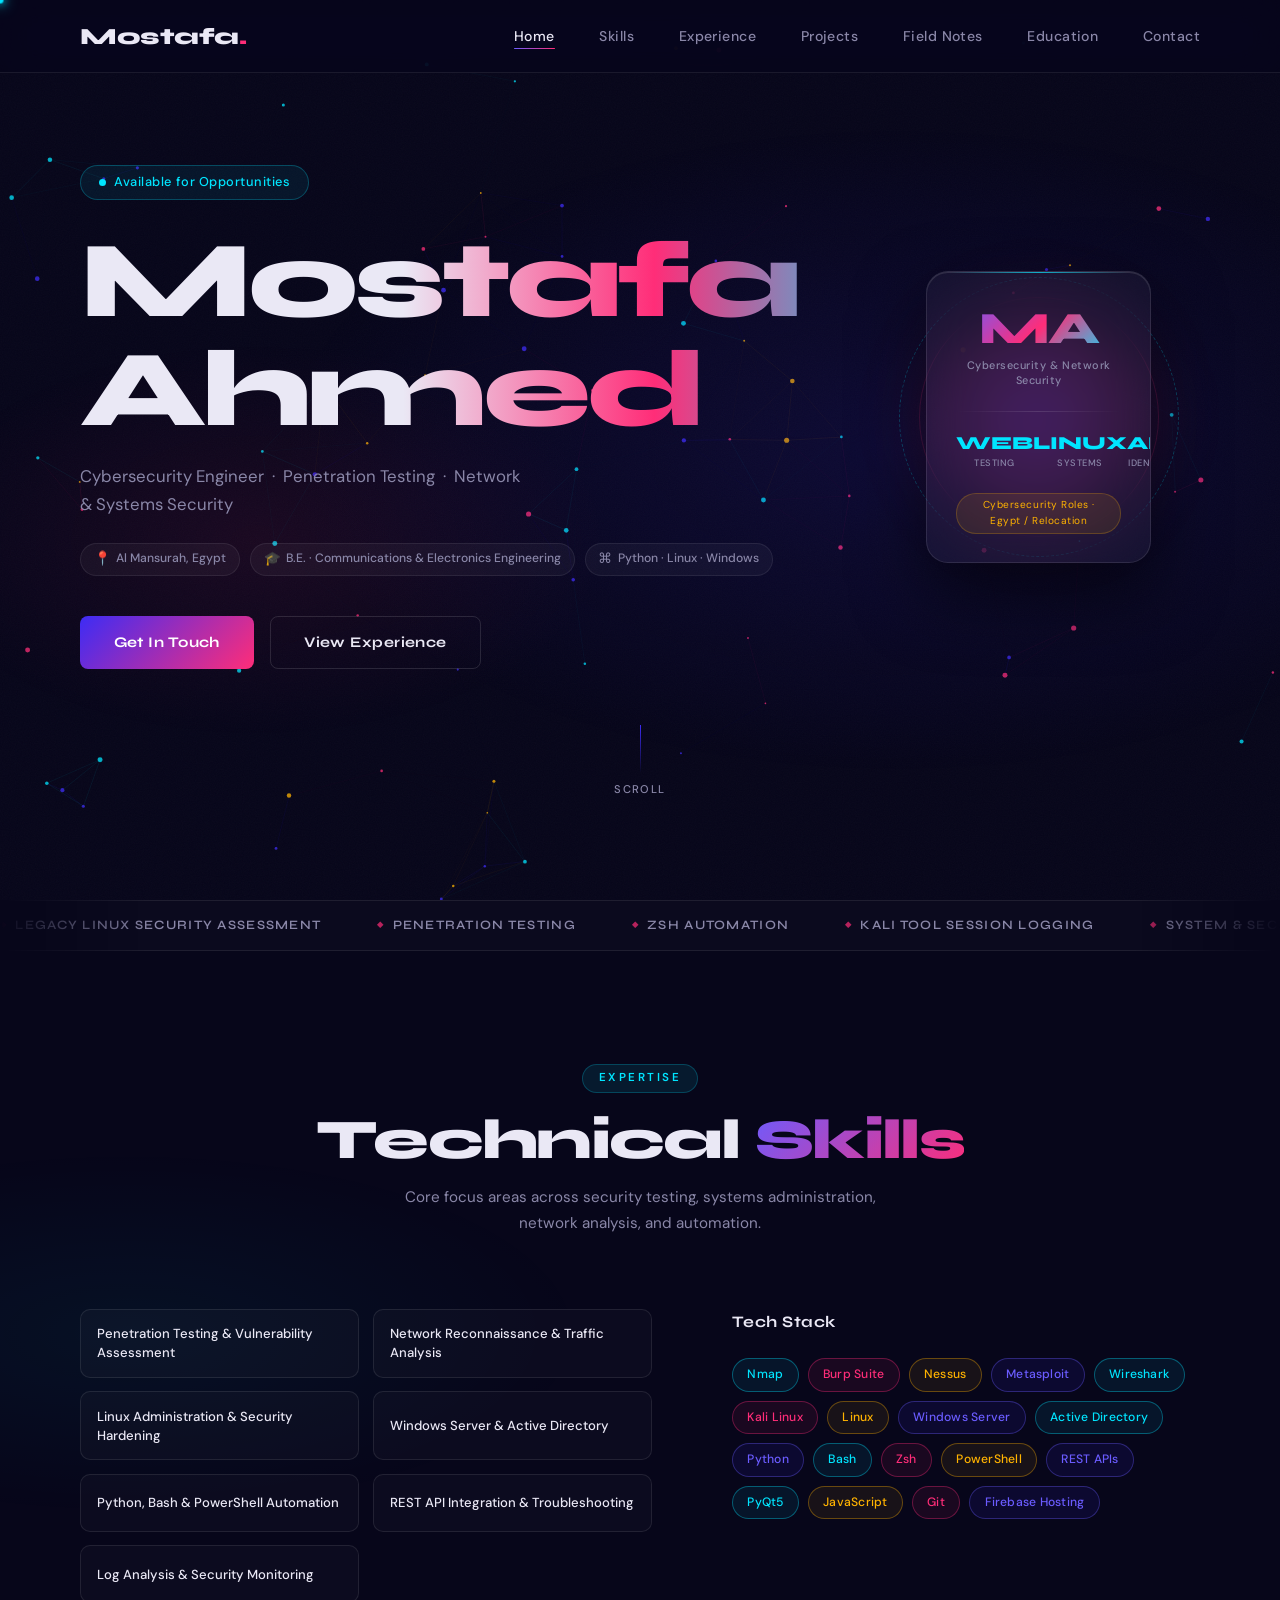
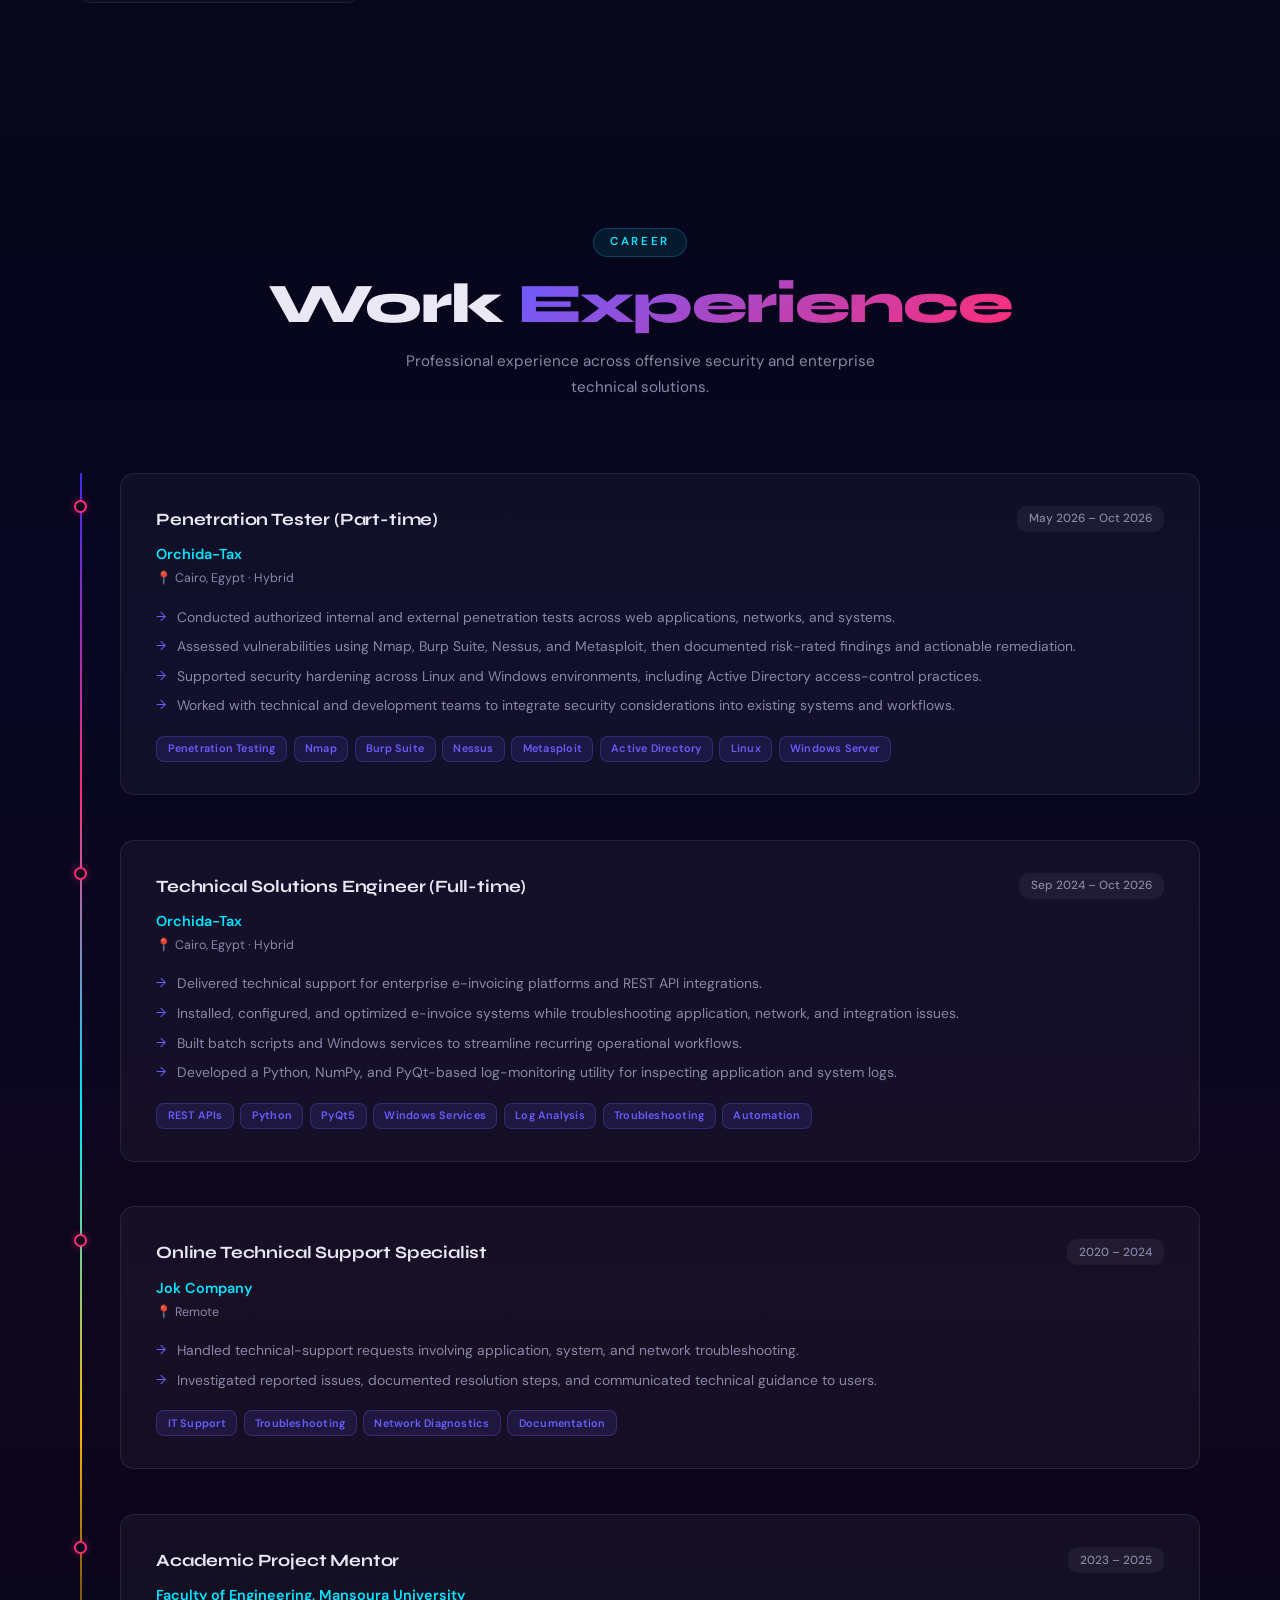
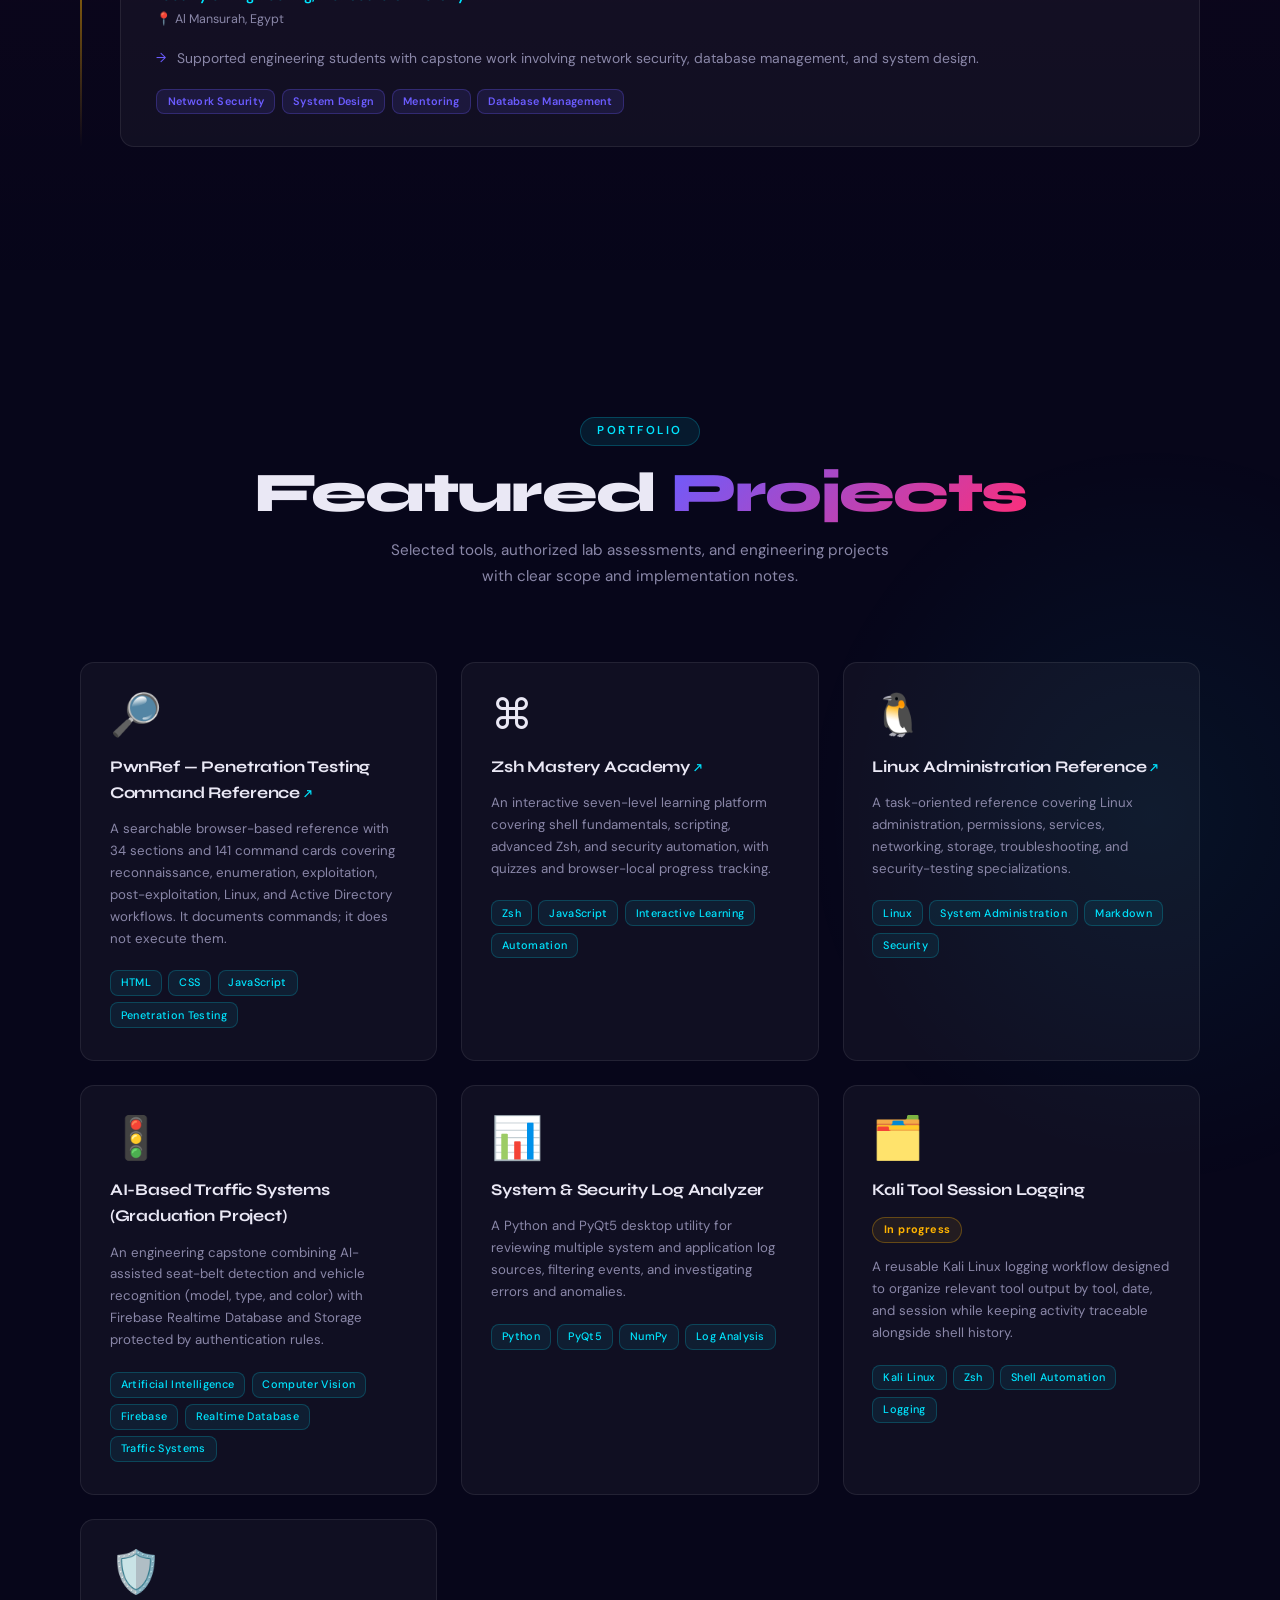
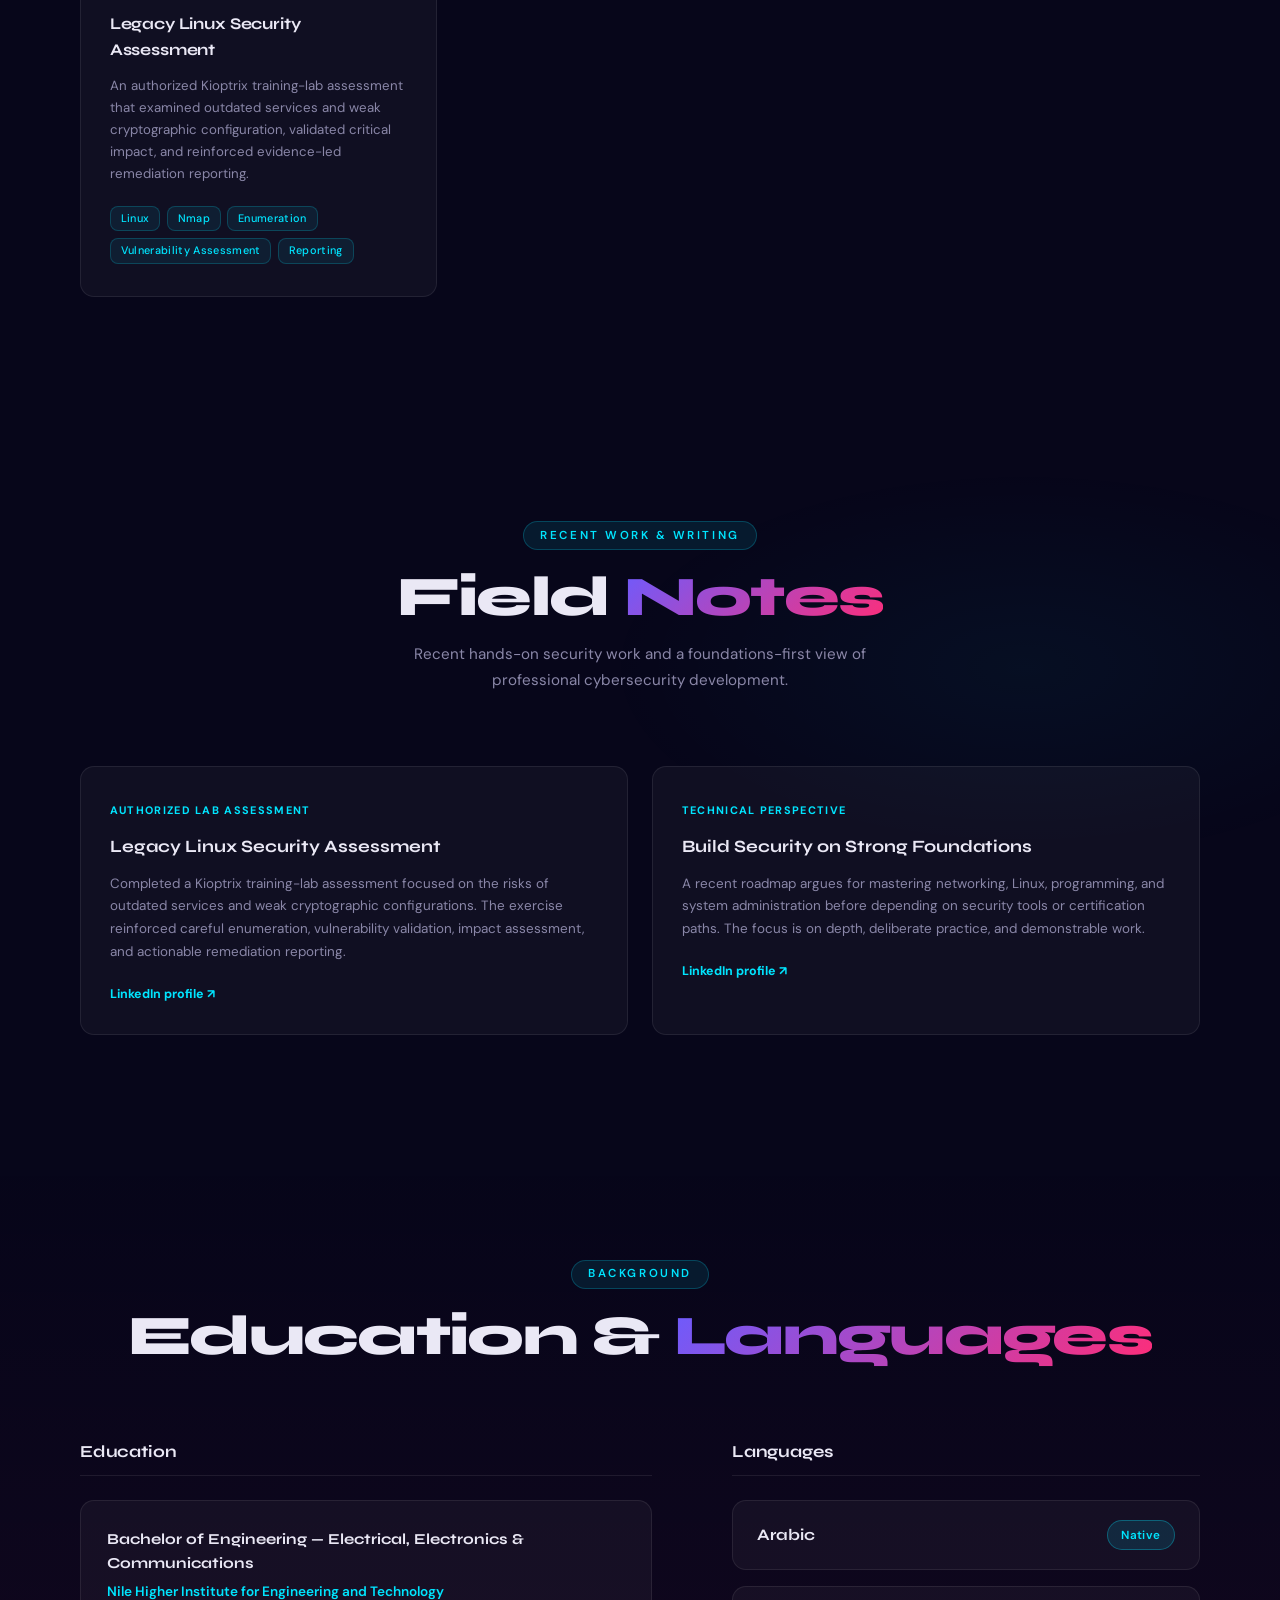
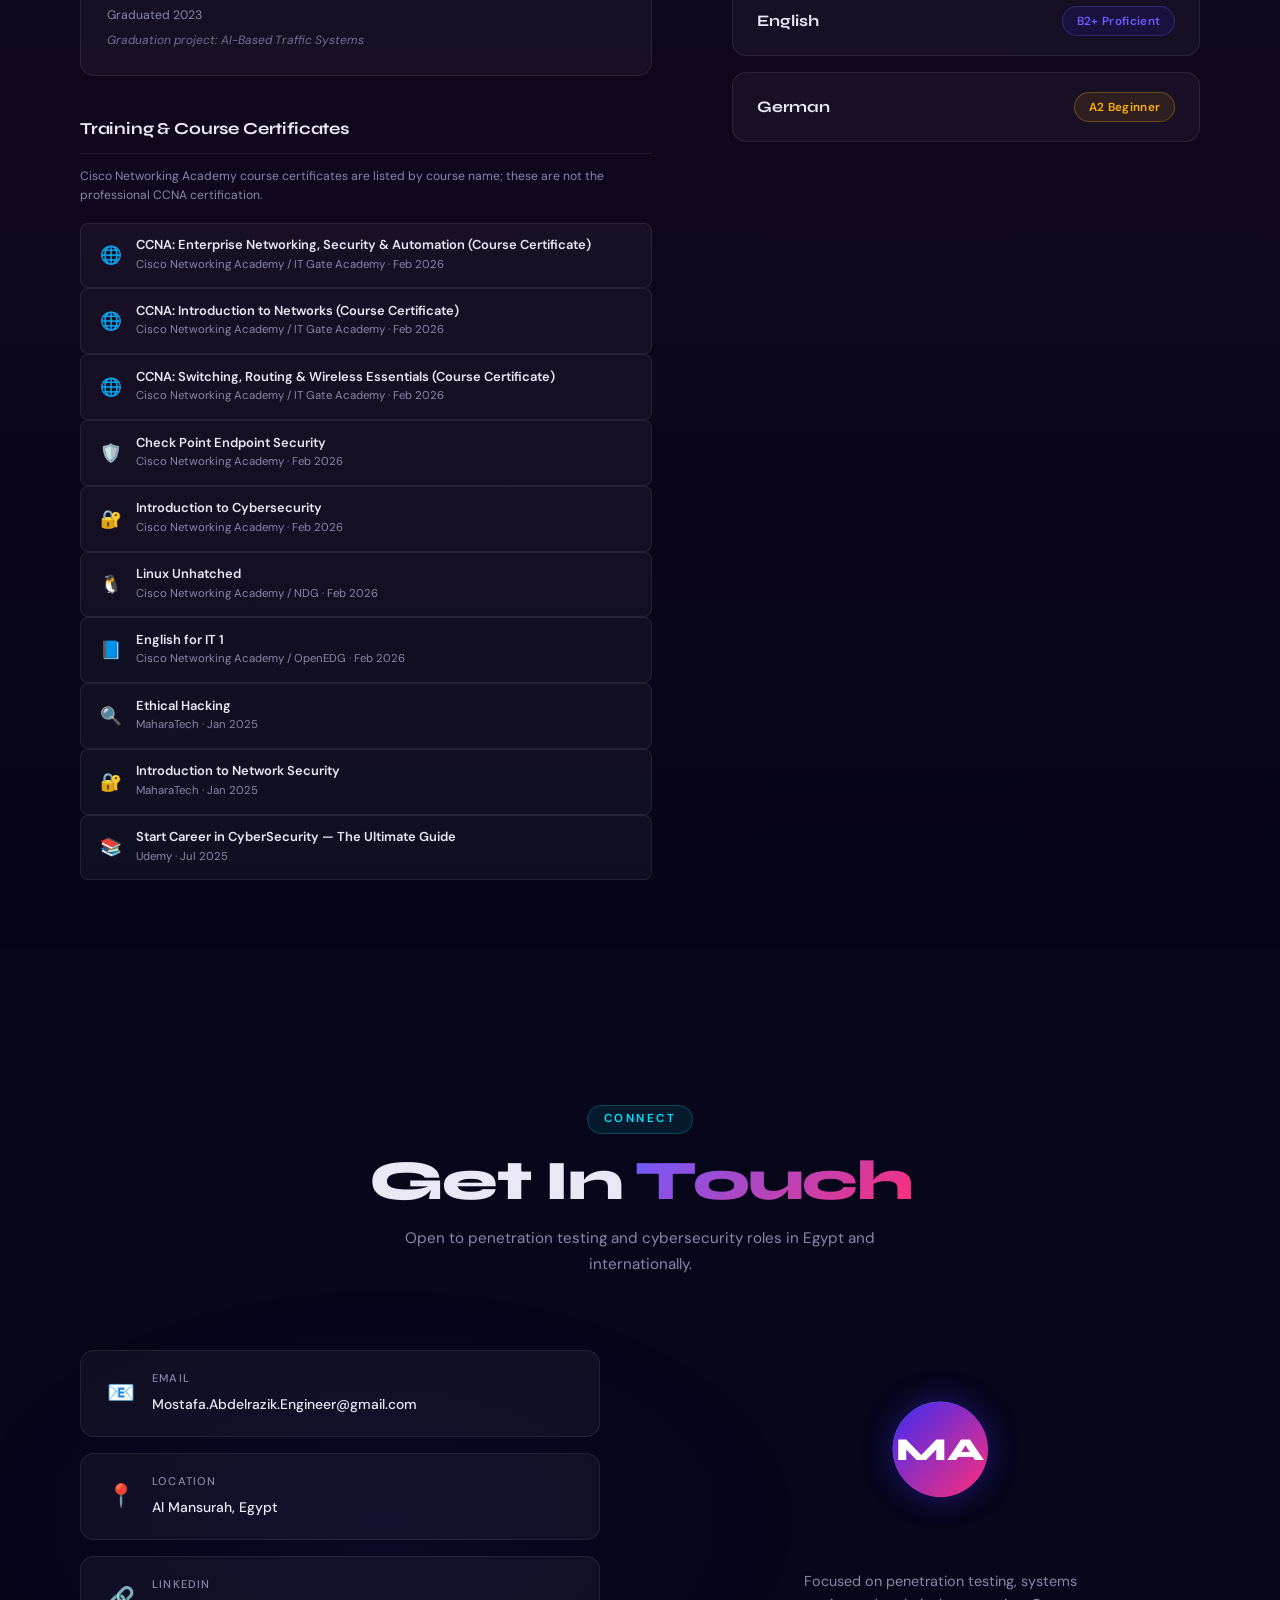
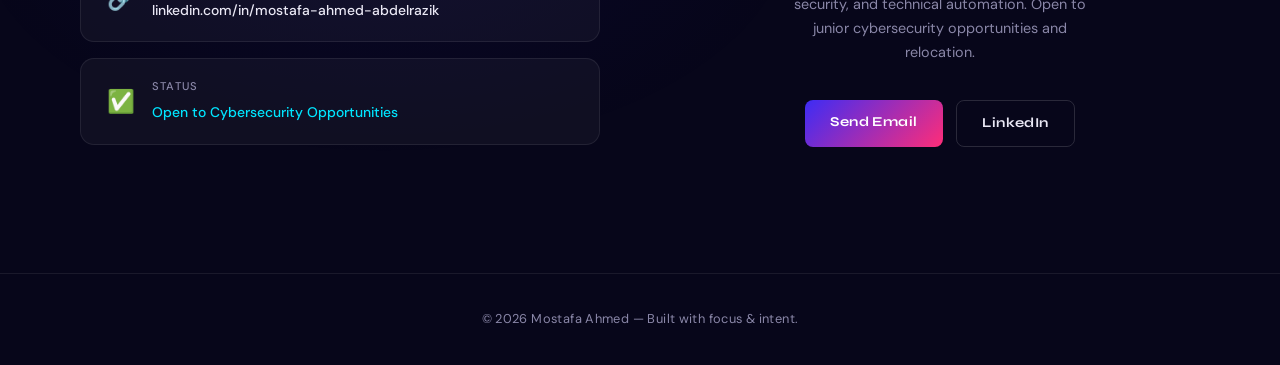
<file: index.html>
<!DOCTYPE html>
<html lang="en">
<head>
    <meta charset="UTF-8">
    <meta name="viewport" content="width=device-width, initial-scale=1.0">
    <title>Mostafa Ahmed | Penetration Testing & Cybersecurity</title>
    <meta name="description" content="Mostafa Ahmed — penetration testing, cybersecurity, Linux and Windows systems, and technical automation.">
    <meta name="theme-color" content="#0b0618">
    <meta property="og:title" content="Mostafa Ahmed | Penetration Testing & Cybersecurity">
    <meta property="og:description" content="Penetration testing, Linux and Windows systems, network security, and automation.">
    <meta property="og:type" content="website">
    <link rel="stylesheet" href="styles.css">
    <link rel="preconnect" href="https://fonts.googleapis.com">
    <link rel="preconnect" href="https://fonts.gstatic.com" crossorigin>
    <link href="https://fonts.googleapis.com/css2?family=Syne:wght@400;500;600;700;800&family=DM+Sans:ital,opsz,wght@0,9..40,300;0,9..40,400;0,9..40,500;0,9..40,600;1,9..40,400&display=swap" rel="stylesheet">
</head>
<body>

    <!-- Custom Cursor -->
    <div class="cursor-dot" id="cursorDot"></div>
    <div class="cursor-ring" id="cursorRing"></div>

    <!-- Loading Screen -->
    <div class="loader" id="loader">
        <div class="loader-content">
            <div class="loader-initials">MA</div>
            <div class="loader-bar-wrap">
                <div class="loader-bar" id="loaderBar"></div>
            </div>
            <div class="loader-text">Initializing Portfolio...</div>
        </div>
    </div>

    <!-- Noise Overlay -->
    <div class="noise-overlay"></div>

    <!-- Particle Canvas -->
    <canvas id="particleCanvas"></canvas>

    <!-- Navigation -->
    <nav class="navbar" id="navbar">
        <div class="nav-container">
            <div class="nav-logo">Mostafa<span class="logo-dot">.</span></div>
            <ul class="nav-links" id="navLinks">
                <li><a href="#hero"       class="nav-link active">Home</a></li>
                <li><a href="#skills"     class="nav-link">Skills</a></li>
                <li><a href="#experience" class="nav-link">Experience</a></li>
                <li><a href="#projects"   class="nav-link">Projects</a></li>
                <li><a href="#notes"      class="nav-link">Field Notes</a></li>
                <li><a href="#education"  class="nav-link">Education</a></li>
                <li><a href="#contact"    class="nav-link">Contact</a></li>
            </ul>
            <button class="nav-hamburger" id="navHamburger" aria-label="Menu">
                <span></span><span></span><span></span>
            </button>
        </div>
    </nav>

    <!-- Mobile Menu -->
    <div class="mobile-menu" id="mobileMenu">
        <ul>
            <li><a href="#hero"       class="mobile-link">Home</a></li>
            <li><a href="#skills"     class="mobile-link">Skills</a></li>
            <li><a href="#experience" class="mobile-link">Experience</a></li>
            <li><a href="#projects"   class="mobile-link">Projects</a></li>
            <li><a href="#notes"      class="mobile-link">Field Notes</a></li>
            <li><a href="#education"  class="mobile-link">Education</a></li>
            <li><a href="#contact"    class="mobile-link">Contact</a></li>
        </ul>
    </div>

    <!-- ══════════════════════════════════════
         HERO SECTION
    ══════════════════════════════════════ -->
    <section id="hero" class="hero-section">
        <div class="hero-container">

            <!-- LEFT -->
            <div class="hero-left">
                <div class="availability-tag reveal-fade">
                    <span class="pulse-dot"></span>
                    Available for Opportunities
                </div>

                <h1 class="hero-name">
                    <span class="shimmer-text reveal-up">Mostafa</span>
                    <span class="shimmer-text reveal-up delay-1">Ahmed</span>
                </h1>

                <p class="hero-subtitle reveal-up delay-2">
                    Cybersecurity Engineer &nbsp;·&nbsp; Penetration Testing &nbsp;·&nbsp; Network &amp; Systems Security
                </p>

                <div class="hero-meta reveal-up delay-2">
                    <span class="meta-chip"><span class="meta-icon">📍</span> Al Mansurah, Egypt</span>
                    <span class="meta-chip"><span class="meta-icon">🎓</span> B.E. · Communications & Electronics Engineering</span>
                    <span class="meta-chip"><span class="meta-icon">⌘</span> Python · Linux · Windows</span>
                </div>

                <div class="hero-cta reveal-up delay-3">
                    <a href="#contact"    class="btn-primary">Get In Touch</a>
                    <a href="#experience" class="btn-secondary">View Experience</a>
                </div>
            </div>

            <!-- RIGHT – 3D Floating Card -->
            <div class="hero-right reveal-fade delay-2">
                <div class="hero-card-wrapper">
                    <div class="glowing-orb"></div>
                    <div class="spinning-ring"></div>
                    <div class="spinning-ring ring-inner"></div>
                    <div class="hero-card" id="heroCard">
                        <div class="card-glow-top"></div>
                        <div class="card-initials">MA</div>
                        <div class="card-role">Cybersecurity &amp; Network Security</div>
                        <div class="card-divider"></div>
                        <div class="card-stats">
                            <div class="stat">
                                <span class="stat-num">WEB</span>
                                <span class="stat-label">Testing</span>
                            </div>
                            <div class="stat-sep"></div>
                            <div class="stat">
                                <span class="stat-num">LINUX</span>
                                <span class="stat-label">Systems</span>
                            </div>
                            <div class="stat-sep"></div>
                            <div class="stat">
                                <span class="stat-num">AD</span>
                                <span class="stat-label">Identity</span>
                            </div>
                        </div>
                        <div class="card-tag">Cybersecurity Roles · Egypt / Relocation</div>
                    </div>
                </div>
            </div>

        </div>

        <!-- Scroll Indicator -->
        <div class="scroll-indicator">
            <div class="scroll-line"></div>
            <span>Scroll</span>
        </div>
    </section>

    <!-- ══════════════════════════════════════
         RECENT TECHNICAL FOCUS
    ══════════════════════════════════════ -->
    <div class="marquee-section" aria-label="Recent technical focus">
        <div class="marquee-label">Recent Technical Focus</div>
        <div class="marquee-track">
            <div class="marquee-content" id="marqueeContent">
                <span>Legacy Linux Security Assessment</span><span>Penetration Testing</span><span>Zsh Automation</span><span>Kali Tool Session Logging</span><span>System &amp; Security Log Analysis</span>
                <span>Legacy Linux Security Assessment</span><span>Penetration Testing</span><span>Zsh Automation</span><span>Kali Tool Session Logging</span><span>System &amp; Security Log Analysis</span>
            </div>
        </div>
    </div>

    <!-- ══════════════════════════════════════
         SKILLS SECTION
    ══════════════════════════════════════ -->
    <section id="skills" class="skills-section">
        <div class="section-container">
            <div class="section-header reveal-up">
                <span class="section-tag">Expertise</span>
                <h2 class="section-title">Technical <span class="accent-text">Skills</span></h2>
                <p class="section-sub">Core focus areas across security testing, systems administration, network analysis, and automation.</p>
            </div>

            <div class="skills-grid">
                <div class="skill-bars-wrap reveal-left" id="skillBarsWrap"></div>
                <div class="tech-chips-wrap reveal-right">
                    <h3 class="chips-title">Tech Stack</h3>
                    <div class="chips-cloud" id="chipsCloud"></div>
                </div>
            </div>
        </div>
    </section>

    <!-- ══════════════════════════════════════
         EXPERIENCE SECTION
    ══════════════════════════════════════ -->
    <section id="experience" class="experience-section">
        <div class="section-container">
            <div class="section-header reveal-up">
                <span class="section-tag">Career</span>
                <h2 class="section-title">Work <span class="accent-text">Experience</span></h2>
                <p class="section-sub">Professional experience across offensive security and enterprise technical solutions.</p>
            </div>
            <div class="timeline" id="timeline"></div>
        </div>
    </section>

    <!-- ══════════════════════════════════════
         PROJECTS SECTION
    ══════════════════════════════════════ -->
    <section id="projects" class="projects-section">
        <div class="section-container">
            <div class="section-header reveal-up">
                <span class="section-tag">Portfolio</span>
                <h2 class="section-title">Featured <span class="accent-text">Projects</span></h2>
                <p class="section-sub">Selected tools, authorized lab assessments, and engineering projects with clear scope and implementation notes.</p>
            </div>
            <div class="projects-grid" id="projectsGrid"></div>
        </div>
    </section>

    <!-- ══════════════════════════════════════
         FIELD NOTES
    ══════════════════════════════════════ -->
    <section id="notes" class="notes-section">
        <div class="section-container">
            <div class="section-header reveal-up">
                <span class="section-tag">Recent Work &amp; Writing</span>
                <h2 class="section-title">Field <span class="accent-text">Notes</span></h2>
                <p class="section-sub">Recent hands-on security work and a foundations-first view of professional cybersecurity development.</p>
            </div>
            <div class="notes-grid">
                <article class="note-card reveal-left">
                    <span class="note-kicker">Authorized Lab Assessment</span>
                    <h3>Legacy Linux Security Assessment</h3>
                    <p>Completed a Kioptrix training-lab assessment focused on the risks of outdated services and weak cryptographic configurations. The exercise reinforced careful enumeration, vulnerability validation, impact assessment, and actionable remediation reporting.</p>
                    <a href="https://www.linkedin.com/in/mostafa-ahmed-abdelrazik" target="_blank" rel="noopener noreferrer">LinkedIn profile ↗</a>
                </article>
                <article class="note-card reveal-right">
                    <span class="note-kicker">Technical Perspective</span>
                    <h3>Build Security on Strong Foundations</h3>
                    <p>A recent roadmap argues for mastering networking, Linux, programming, and system administration before depending on security tools or certification paths. The focus is on depth, deliberate practice, and demonstrable work.</p>
                    <a href="https://www.linkedin.com/in/mostafa-ahmed-abdelrazik" target="_blank" rel="noopener noreferrer">LinkedIn profile ↗</a>
                </article>
            </div>
        </div>
    </section>

    <!-- ══════════════════════════════════════
         EDUCATION & LANGUAGES SECTION
    ══════════════════════════════════════ -->
    <section id="education" class="education-section">
        <div class="section-container">
            <div class="section-header reveal-up">
                <span class="section-tag">Background</span>
                <h2 class="section-title">Education &amp; <span class="accent-text">Languages</span></h2>
            </div>

            <div class="edu-lang-grid">
                <div class="edu-col reveal-left">
                    <h3 class="col-heading">Education</h3>
                    <div id="eduCards"></div>
                    <h3 class="col-heading" style="margin-top:2.5rem;">Training &amp; Course Certificates</h3>
                    <p class="training-note">Cisco Networking Academy course certificates are listed by course name; these are not the professional CCNA certification.</p>
                    <div id="certList"></div>
                </div>

                <div class="lang-col reveal-right">
                    <h3 class="col-heading">Languages</h3>
                    <div id="langCards"></div>
                </div>
            </div>
        </div>
    </section>

    <!-- ══════════════════════════════════════
         CONTACT SECTION
    ══════════════════════════════════════ -->
    <section id="contact" class="contact-section">
        <div class="section-container">
            <div class="section-header reveal-up">
                <span class="section-tag">Connect</span>
                <h2 class="section-title">Get In <span class="accent-text">Touch</span></h2>
                <p class="section-sub">Open to penetration testing and cybersecurity roles in Egypt and internationally.</p>
            </div>

            <div class="contact-grid">
                <div class="contact-left reveal-left" id="contactCards"></div>

                <div class="contact-right reveal-right">
                    <div class="contact-avatar-wrap">
                        <div class="ripple-ring r1"></div>
                        <div class="ripple-ring r2"></div>
                        <div class="ripple-ring r3"></div>
                        <div class="contact-avatar">MA</div>
                    </div>
                    <p class="contact-tagline">
                        Focused on penetration testing, systems security, and technical automation.
                        Open to junior cybersecurity opportunities and relocation.
                    </p>
                    <div class="contact-social">
                        <a href="mailto:Mostafa.Abdelrazik.Engineer@gmail.com" class="social-btn email-btn">Send Email</a>
                        <a href="https://linkedin.com/in/mostafa-ahmed-abdelrazik" target="_blank" rel="noopener" class="social-btn linkedin-btn">LinkedIn</a>
                    </div>
                </div>
            </div>
        </div>
    </section>

    <!-- Footer -->
    <footer class="footer">
        <p>© 2026 Mostafa Ahmed &mdash; Built with focus &amp; intent.</p>
    </footer>

    <script src="script.js"></script>
</body>
</html>
</file>
<file: styles.css>
/* ════════════════════════════════════════════════
   CSS VARIABLES
════════════════════════════════════════════════ */
:root {
    --bg:            #07061a;
    --bg-deep:       #040312;
    --bg-secondary:  #0c0b22;
    --indigo:        #3d2cf5;
    --indigo-light:  #6b5cff;
    --pink:          #ff2d78;
    --cyan:          #00e5ff;
    --amber:         #ffb300;
    --text:          #eae8f5;
    --text-muted:    #8a87a8;
    --card-bg:       rgba(255,255,255,0.038);
    --card-border:   rgba(255,255,255,0.08);
    --glass:         rgba(7,6,26,0.82);
    --font-head:     'Syne', sans-serif;
    --font-body:     'DM Sans', sans-serif;
    --radius:        14px;
    --radius-sm:     8px;
}

/* ════════════════════════════════════════════════
   RESET & BASE
════════════════════════════════════════════════ */
*, *::before, *::after {
    margin: 0; padding: 0;
    box-sizing: border-box;
}

html {
    scroll-behavior: smooth;
    scrollbar-width: thin;
    scrollbar-color: var(--indigo) transparent;
}

::-webkit-scrollbar { width: 5px; }
::-webkit-scrollbar-track { background: transparent; }
::-webkit-scrollbar-thumb {
    background: linear-gradient(180deg, var(--indigo), var(--pink));
    border-radius: 3px;
}

body {
    background: var(--bg);
    color: var(--text);
    font-family: var(--font-body);
    cursor: none;
    overflow-x: hidden;
    line-height: 1.6;
    -webkit-font-smoothing: antialiased;
}

img { max-width: 100%; }
a { color: inherit; text-decoration: none; }
ul { list-style: none; }
button { cursor: none; }

/* ════════════════════════════════════════════════
   NOISE TEXTURE OVERLAY
════════════════════════════════════════════════ */
.noise-overlay {
    position: fixed;
    inset: 0;
    pointer-events: none;
    z-index: 1;
    opacity: 0.03;
    background-image: url("data:image/svg+xml,%3Csvg xmlns='http://www.w3.org/2000/svg' width='300' height='300'%3E%3Cfilter id='n'%3E%3CfeTurbulence type='fractalNoise' baseFrequency='0.85' numOctaves='4' stitchTiles='stitch'/%3E%3C/filter%3E%3Crect width='300' height='300' filter='url(%23n)'/%3E%3C/svg%3E");
    background-repeat: repeat;
    background-size: 300px 300px;
}

/* ════════════════════════════════════════════════
   PARTICLE CANVAS
════════════════════════════════════════════════ */
#particleCanvas {
    position: fixed;
    inset: 0;
    z-index: 0;
    pointer-events: none;
}

/* ════════════════════════════════════════════════
   CUSTOM CURSOR
════════════════════════════════════════════════ */
.cursor-dot {
    position: fixed;
    width: 7px;
    height: 7px;
    border-radius: 50%;
    background: var(--cyan);
    box-shadow: 0 0 8px var(--cyan), 0 0 16px var(--cyan);
    pointer-events: none;
    z-index: 9999;
    transform: translate(-50%, -50%);
    transition: width 0.2s, height 0.2s, background 0.2s;
    will-change: left, top;
}

.cursor-ring {
    position: fixed;
    width: 38px;
    height: 38px;
    border-radius: 50%;
    border: 1.5px solid rgba(0, 229, 255, 0.45);
    pointer-events: none;
    z-index: 9998;
    transform: translate(-50%, -50%);
    will-change: left, top;
    transition: width 0.25s ease, height 0.25s ease, border-color 0.25s ease;
}

.cursor-ring.hover {
    width: 54px;
    height: 54px;
    border-color: rgba(255, 45, 120, 0.7);
}

/* ════════════════════════════════════════════════
   LOADER
════════════════════════════════════════════════ */
.loader {
    position: fixed;
    inset: 0;
    background: var(--bg-deep);
    z-index: 10000;
    display: flex;
    align-items: center;
    justify-content: center;
    transition: opacity 0.7s ease, visibility 0.7s ease;
}

.loader.hidden {
    opacity: 0;
    visibility: hidden;
    pointer-events: none;
}

.loader-content {
    display: flex;
    flex-direction: column;
    align-items: center;
    gap: 1.8rem;
    text-align: center;
}

.loader-initials {
    font-family: var(--font-head);
    font-size: clamp(5rem, 12vw, 8rem);
    font-weight: 800;
    letter-spacing: -0.04em;
    background: linear-gradient(135deg, var(--indigo-light), var(--pink), var(--cyan), var(--amber), var(--indigo-light));
    background-size: 400% 400%;
    -webkit-background-clip: text;
    -webkit-text-fill-color: transparent;
    background-clip: text;
    animation: loaderGradient 1.8s ease infinite;
    line-height: 1;
}

@keyframes loaderGradient {
    0%, 100% { background-position: 0% 50%; }
    50%       { background-position: 100% 50%; }
}

.loader-bar-wrap {
    width: clamp(180px, 40vw, 280px);
    height: 3px;
    background: rgba(255, 255, 255, 0.08);
    border-radius: 2px;
    overflow: hidden;
}

.loader-bar {
    height: 100%;
    width: 0%;
    background: linear-gradient(90deg, var(--indigo), var(--pink), var(--cyan));
    border-radius: 2px;
    animation: loadProgress 2s ease-out forwards;
}

@keyframes loadProgress {
    0%   { width: 0%; }
    60%  { width: 70%; }
    85%  { width: 90%; }
    100% { width: 100%; }
}

.loader-text {
    font-size: 0.78rem;
    color: var(--text-muted);
    letter-spacing: 0.18em;
    text-transform: uppercase;
    font-weight: 500;
}

/* ════════════════════════════════════════════════
   NAVIGATION
════════════════════════════════════════════════ */
.navbar {
    position: fixed;
    top: 0;
    left: 0;
    right: 0;
    z-index: 1000;
    padding: 1.1rem 0;
    backdrop-filter: blur(24px) saturate(180%);
    -webkit-backdrop-filter: blur(24px) saturate(180%);
    background: var(--glass);
    border-bottom: 1px solid var(--card-border);
    transform: translateY(-120%);
    animation: navSlideDown 0.7s cubic-bezier(0.22, 1, 0.36, 1) 2.3s forwards;
}

@keyframes navSlideDown {
    to { transform: translateY(0); }
}

.navbar.scrolled {
    background: rgba(4, 3, 18, 0.96);
    box-shadow: 0 4px 30px rgba(0, 0, 0, 0.4);
}

.nav-container {
    max-width: 1200px;
    margin: 0 auto;
    padding: 0 2.5rem;
    display: flex;
    align-items: center;
    justify-content: space-between;
}

.nav-logo {
    font-family: var(--font-head);
    font-size: 1.45rem;
    font-weight: 800;
    letter-spacing: -0.02em;
    color: var(--text);
}

.logo-dot { color: var(--pink); }

.nav-links {
    display: flex;
    align-items: center;
    gap: 2.8rem;
}

.nav-link {
    font-size: 0.88rem;
    font-weight: 500;
    color: var(--text-muted);
    letter-spacing: 0.03em;
    position: relative;
    transition: color 0.3s ease;
}

.nav-link::after {
    content: '';
    position: absolute;
    bottom: -4px;
    left: 0;
    width: 0;
    height: 1.5px;
    background: linear-gradient(90deg, var(--indigo-light), var(--pink));
    border-radius: 1px;
    transition: width 0.35s cubic-bezier(0.22, 1, 0.36, 1);
}

.nav-link:hover,
.nav-link.active {
    color: var(--text);
}

.nav-link:hover::after,
.nav-link.active::after {
    width: 100%;
}

/* Hamburger */
.nav-hamburger {
    display: none;
    flex-direction: column;
    gap: 5px;
    background: none;
    border: none;
    padding: 4px;
    z-index: 1001;
}

.nav-hamburger span {
    display: block;
    width: 22px;
    height: 2px;
    background: var(--text);
    border-radius: 2px;
    transition: transform 0.3s, opacity 0.3s;
}

.nav-hamburger.open span:nth-child(1) { transform: translateY(7px) rotate(45deg); }
.nav-hamburger.open span:nth-child(2) { opacity: 0; }
.nav-hamburger.open span:nth-child(3) { transform: translateY(-7px) rotate(-45deg); }

/* Mobile Menu */
.mobile-menu {
    position: fixed;
    top: 0;
    right: -100%;
    width: 68%;
    max-width: 300px;
    height: 100vh;
    background: var(--bg-secondary);
    border-left: 1px solid var(--card-border);
    z-index: 900;
    transition: right 0.4s cubic-bezier(0.22, 1, 0.36, 1);
    padding: 7rem 2.5rem 2rem;
}

.mobile-menu.open { right: 0; }

.mobile-menu ul {
    display: flex;
    flex-direction: column;
    gap: 2rem;
}

.mobile-link {
    font-family: var(--font-head);
    font-size: 1.4rem;
    font-weight: 700;
    color: var(--text-muted);
    transition: color 0.3s;
    letter-spacing: -0.02em;
}

.mobile-link:hover { color: var(--cyan); }

/* ════════════════════════════════════════════════
   SHARED SECTION STYLES
════════════════════════════════════════════════ */
section { position: relative; z-index: 2; }

.section-container {
    max-width: 1200px;
    margin: 0 auto;
    padding: 7rem 2.5rem;
}

.section-header {
    text-align: center;
    margin-bottom: 4.5rem;
}

.section-tag {
    display: inline-block;
    font-size: 0.72rem;
    font-weight: 600;
    letter-spacing: 0.22em;
    text-transform: uppercase;
    color: var(--cyan);
    background: rgba(0, 229, 255, 0.09);
    border: 1px solid rgba(0, 229, 255, 0.22);
    padding: 0.28rem 1rem;
    border-radius: 20px;
    margin-bottom: 1rem;
}

.section-title {
    font-family: var(--font-head);
    font-size: clamp(2.2rem, 5vw, 3.5rem);
    font-weight: 800;
    line-height: 1.1;
    letter-spacing: -0.03em;
    color: var(--text);
    margin-bottom: 0.9rem;
}

.section-sub {
    font-size: 0.95rem;
    color: var(--text-muted);
    max-width: 500px;
    margin: 0 auto;
    line-height: 1.7;
}

.accent-text {
    background: linear-gradient(135deg, var(--indigo-light), var(--pink));
    -webkit-background-clip: text;
    -webkit-text-fill-color: transparent;
    background-clip: text;
}

/* ════════════════════════════════════════════════
   SCROLL REVEAL
════════════════════════════════════════════════ */
.reveal-fade,
.reveal-up,
.reveal-left,
.reveal-right {
    opacity: 0;
    transition: opacity 0.75s ease, transform 0.75s cubic-bezier(0.22, 1, 0.36, 1);
}

.reveal-up    { transform: translateY(45px); }
.reveal-left  { transform: translateX(-45px); }
.reveal-right { transform: translateX(45px); }

.reveal-fade.visible,
.reveal-up.visible,
.reveal-left.visible,
.reveal-right.visible {
    opacity: 1;
    transform: translate(0, 0);
}

.delay-1  { transition-delay: 0.12s; }
.delay-2  { transition-delay: 0.24s; }
.delay-3  { transition-delay: 0.38s; }

/* ════════════════════════════════════════════════
   HERO SECTION
════════════════════════════════════════════════ */
.hero-section {
    min-height: 100vh;
    display: flex;
    flex-direction: column;
    justify-content: center;
    padding: 9rem 0 5rem;
    background:
        radial-gradient(ellipse 80% 60% at 70% 50%, rgba(61, 44, 245, 0.12) 0%, transparent 60%),
        radial-gradient(ellipse 50% 40% at 20% 60%, rgba(255, 45, 120, 0.08) 0%, transparent 55%);
}

.hero-container {
    max-width: 1200px;
    margin: 0 auto;
    padding: 0 2.5rem;
    display: grid;
    grid-template-columns: 1fr 1fr;
    gap: 5rem;
    align-items: center;
}

/* Availability Tag */
.availability-tag {
    display: inline-flex;
    align-items: center;
    gap: 0.55rem;
    background: rgba(0, 229, 255, 0.07);
    border: 1px solid rgba(0, 229, 255, 0.25);
    color: var(--cyan);
    font-size: 0.8rem;
    font-weight: 500;
    padding: 0.4rem 1.1rem;
    border-radius: 20px;
    margin-bottom: 1.8rem;
    letter-spacing: 0.04em;
}

.pulse-dot {
    width: 7px;
    height: 7px;
    border-radius: 50%;
    background: var(--cyan);
    flex-shrink: 0;
    animation: pulseDot 1.8s ease infinite;
}

@keyframes pulseDot {
    0%, 100% { opacity: 1; transform: scale(1); }
    50%       { opacity: 0.45; transform: scale(0.65); }
}

/* Hero Name */
.hero-name {
    font-family: var(--font-head);
    font-size: clamp(3.8rem, 8.5vw, 7rem);
    font-weight: 800;
    line-height: 0.95;
    letter-spacing: -0.04em;
    margin-bottom: 1.4rem;
    display: flex;
    flex-direction: column;
    gap: 0.05em;
}

.shimmer-text {
    background: linear-gradient(
        90deg,
        var(--text)   0%,
        var(--text)   18%,
        var(--pink)   32%,
        var(--cyan)   48%,
        var(--amber)  62%,
        var(--text)   76%,
        var(--text)   100%
    );
    background-size: 250% 100%;
    -webkit-background-clip: text;
    -webkit-text-fill-color: transparent;
    background-clip: text;
    animation: shimmerSlide 5s linear infinite;
    display: block;
}

@keyframes shimmerSlide {
    0%   { background-position: 250% 0; }
    100% { background-position: -250% 0; }
}

.hero-subtitle {
    font-size: clamp(0.9rem, 1.5vw, 1.05rem);
    color: var(--text-muted);
    font-weight: 400;
    max-width: 440px;
    margin-bottom: 1.5rem;
    line-height: 1.65;
}

.hero-meta {
    display: flex;
    flex-wrap: wrap;
    gap: 0.6rem;
    margin-bottom: 2.5rem;
}

.meta-chip {
    display: inline-flex;
    align-items: center;
    gap: 0.35rem;
    font-size: 0.76rem;
    font-weight: 500;
    color: var(--text-muted);
    background: rgba(255,255,255,0.04);
    border: 1px solid var(--card-border);
    padding: 0.28rem 0.8rem;
    border-radius: 20px;
}

.meta-icon { font-size: 0.85rem; }

/* CTA Buttons */
.hero-cta {
    display: flex;
    gap: 1rem;
    flex-wrap: wrap;
}

.btn-primary {
    display: inline-flex;
    align-items: center;
    padding: 0.88rem 2.1rem;
    background: linear-gradient(135deg, var(--indigo), var(--pink));
    color: #fff;
    font-family: var(--font-head);
    font-weight: 700;
    font-size: 0.92rem;
    border-radius: var(--radius-sm);
    letter-spacing: 0.03em;
    position: relative;
    overflow: hidden;
    transition: transform 0.3s ease, box-shadow 0.3s ease;
}

.btn-primary::before {
    content: '';
    position: absolute;
    inset: 0;
    background: linear-gradient(135deg, rgba(255,255,255,0.15), transparent);
    opacity: 0;
    transition: opacity 0.3s;
}

.btn-primary:hover { transform: translateY(-3px); box-shadow: 0 10px 35px rgba(61, 44, 245, 0.45); }
.btn-primary:hover::before { opacity: 1; }

.btn-secondary {
    display: inline-flex;
    align-items: center;
    padding: 0.88rem 2.1rem;
    background: transparent;
    border: 1.5px solid rgba(255,255,255,0.12);
    color: var(--text);
    font-family: var(--font-head);
    font-weight: 700;
    font-size: 0.92rem;
    border-radius: var(--radius-sm);
    letter-spacing: 0.03em;
    transition: border-color 0.3s, color 0.3s, transform 0.3s;
}

.btn-secondary:hover {
    border-color: var(--cyan);
    color: var(--cyan);
    transform: translateY(-3px);
}

/* ── Hero Card ── */
.hero-right {
    display: flex;
    justify-content: center;
    align-items: center;
}

.hero-card-wrapper {
    position: relative;
    width: 300px;
    height: 340px;
    display: flex;
    align-items: center;
    justify-content: center;
}

.glowing-orb {
    position: absolute;
    width: 240px;
    height: 240px;
    border-radius: 50%;
    background: radial-gradient(circle at center,
        rgba(61, 44, 245, 0.4)   0%,
        rgba(255, 45, 120, 0.25) 40%,
        transparent              75%
    );
    filter: blur(35px);
    animation: orbFloat 5s ease-in-out infinite;
}

@keyframes orbFloat {
    0%, 100% { transform: scale(1) translateY(0); opacity: 0.7; }
    50%       { transform: scale(1.2) translateY(-10px); opacity: 1; }
}

.spinning-ring {
    position: absolute;
    width: 280px;
    height: 280px;
    border-radius: 50%;
    border: 1.5px dashed rgba(0, 229, 255, 0.28);
    animation: spinCW 14s linear infinite;
}

.ring-inner {
    width: 240px;
    height: 240px;
    border-color: rgba(255, 45, 120, 0.18);
    border-style: solid;
    animation: spinCCW 20s linear infinite;
}

@keyframes spinCW  { to { transform: rotate(360deg); } }
@keyframes spinCCW { to { transform: rotate(-360deg); } }

.hero-card {
    position: relative;
    width: 225px;
    background: rgba(255, 255, 255, 0.045);
    backdrop-filter: blur(24px);
    -webkit-backdrop-filter: blur(24px);
    border: 1px solid rgba(255, 255, 255, 0.1);
    border-radius: 22px;
    padding: 2.2rem 1.8rem 1.8rem;
    text-align: center;
    animation: heroCardFloat 7s ease-in-out infinite;
    box-shadow:
        0 30px 70px rgba(0, 0, 0, 0.55),
        inset 0 1px 0 rgba(255, 255, 255, 0.12);
    overflow: hidden;
}

.card-glow-top {
    position: absolute;
    top: 0;
    left: 10%;
    right: 10%;
    height: 1px;
    background: linear-gradient(90deg, transparent, var(--cyan), transparent);
    opacity: 0.7;
}

@keyframes heroCardFloat {
    0%,  100% { transform: translateY(0)   rotateX(3deg)  rotateY(5deg); }
    25%        { transform: translateY(-14px) rotateX(-2deg) rotateY(-4deg); }
    50%        { transform: translateY(-8px)  rotateX(2deg)  rotateY(-7deg); }
    75%        { transform: translateY(-16px) rotateX(-3deg) rotateY(3deg); }
}

.card-initials {
    font-family: var(--font-head);
    font-size: 2.8rem;
    font-weight: 800;
    letter-spacing: -0.04em;
    background: linear-gradient(135deg, var(--indigo-light), var(--pink), var(--cyan));
    -webkit-background-clip: text;
    -webkit-text-fill-color: transparent;
    background-clip: text;
    margin-bottom: 0.4rem;
    line-height: 1;
}

.card-role {
    font-size: 0.68rem;
    color: var(--text-muted);
    letter-spacing: 0.05em;
    font-weight: 500;
    margin-bottom: 1.4rem;
    line-height: 1.4;
}

.card-divider {
    height: 1px;
    background: linear-gradient(90deg, transparent, rgba(255,255,255,0.12), transparent);
    margin-bottom: 1.4rem;
}

.card-stats {
    display: flex;
    justify-content: space-between;
    align-items: center;
    margin-bottom: 1.4rem;
}

.stat { display: flex; flex-direction: column; align-items: center; gap: 0.2rem; }

.stat-num {
    font-family: var(--font-head);
    font-size: 1.15rem;
    font-weight: 800;
    color: var(--cyan);
    line-height: 1;
}

.stat-label {
    font-size: 0.58rem;
    color: var(--text-muted);
    text-align: center;
    font-weight: 500;
    text-transform: uppercase;
    letter-spacing: 0.06em;
}

.stat-sep {
    width: 1px;
    height: 28px;
    background: rgba(255,255,255,0.1);
}

.card-tag {
    font-size: 0.63rem;
    color: var(--amber);
    background: rgba(255, 179, 0, 0.1);
    border: 1px solid rgba(255, 179, 0, 0.22);
    border-radius: 20px;
    padding: 0.2rem 0.7rem;
    display: inline-block;
    letter-spacing: 0.05em;
}

/* Scroll Indicator */
.scroll-indicator {
    display: flex;
    flex-direction: column;
    align-items: center;
    gap: 0.5rem;
    margin-top: 3.5rem;
    color: var(--text-muted);
    font-size: 0.7rem;
    letter-spacing: 0.12em;
    text-transform: uppercase;
    font-weight: 500;
    opacity: 0;
    animation: fadeIn 1s ease 3s forwards;
}

.scroll-line {
    width: 1px;
    height: 48px;
    background: linear-gradient(180deg, var(--indigo), transparent);
    animation: scrollLinePulse 2.2s ease infinite;
}

@keyframes scrollLinePulse {
    0%, 100% { opacity: 1; }
    50%       { opacity: 0.25; }
}

@keyframes fadeIn {
    to { opacity: 1; }
}

/* ════════════════════════════════════════════════
   MARQUEE
════════════════════════════════════════════════ */
.marquee-section {
    position: relative;
    z-index: 2;
    overflow: hidden;
    border-top:    1px solid var(--card-border);
    border-bottom: 1px solid var(--card-border);
    padding: 0.9rem 0;
    background: rgba(255, 255, 255, 0.018);
    -webkit-mask-image: linear-gradient(90deg, transparent 0%, black 12%, black 88%, transparent 100%);
    mask-image:         linear-gradient(90deg, transparent 0%, black 12%, black 88%, transparent 100%);
}

.marquee-label {
    position: absolute;
    left: 1.5rem;
    top: 50%;
    transform: translateY(-50%);
    font-size: 0.65rem;
    color: var(--text-muted);
    letter-spacing: 0.14em;
    text-transform: uppercase;
    font-weight: 500;
    z-index: 3;
    opacity: 0.5;
    display: none;
}

.marquee-track { display: flex; overflow: hidden; }

.marquee-content {
    display: flex;
    gap: 3.5rem;
    white-space: nowrap;
    animation: marqueeRoll 22s linear infinite;
    padding-right: 3.5rem;
    align-items: center;
}

.marquee-content span {
    font-family: var(--font-head);
    font-size: 0.8rem;
    font-weight: 600;
    color: var(--text-muted);
    letter-spacing: 0.1em;
    text-transform: uppercase;
    display: inline-flex;
    align-items: center;
    gap: 0.5rem;
}

.marquee-content span::before {
    content: '◆';
    color: var(--pink);
    font-size: 0.5rem;
    opacity: 0.7;
}

@keyframes marqueeRoll {
    from { transform: translateX(0); }
    to   { transform: translateX(-50%); }
}

/* ════════════════════════════════════════════════
   SKILLS SECTION
════════════════════════════════════════════════ */
.skills-section {
    background:
        radial-gradient(ellipse 60% 40% at 10% 50%, rgba(0, 229, 255, 0.05) 0%, transparent 60%);
}

.skills-grid {
    display: grid;
    grid-template-columns: 1.1fr 0.9fr;
    gap: 5rem;
    align-items: start;
}

/* Skill Bars */
.skill-bars-wrap {
    display: flex;
    flex-direction: column;
    gap: 1.75rem;
}

.skill-item {
    display: flex;
    flex-direction: column;
    gap: 0.55rem;
}

.skill-header {
    display: flex;
    justify-content: space-between;
    align-items: center;
}

.skill-name {
    font-size: 0.88rem;
    font-weight: 500;
    color: var(--text);
}

.skill-pct {
    font-size: 0.8rem;
    font-weight: 700;
    color: var(--text-muted);
    font-family: var(--font-head);
}

.skill-bar-bg {
    height: 5px;
    background: rgba(255, 255, 255, 0.07);
    border-radius: 3px;
    overflow: hidden;
    position: relative;
}

.skill-bar-fill {
    height: 100%;
    border-radius: 3px;
    width: 0%;
    position: relative;
    overflow: hidden;
    transition: width 1.3s cubic-bezier(0.22, 1, 0.36, 1);
}

.skill-bar-fill.animated::after {
    content: '';
    position: absolute;
    top: 0;
    left: -80%;
    width: 60%;
    height: 100%;
    background: linear-gradient(90deg, transparent, rgba(255,255,255,0.55), transparent);
    animation: barShimmer 0.8s ease 1.4s forwards;
}

@keyframes barShimmer {
    to { left: 180%; }
}

/* Tech Chips */
.chips-title {
    font-family: var(--font-head);
    font-size: 1rem;
    font-weight: 700;
    color: var(--text);
    margin-bottom: 1.5rem;
    letter-spacing: 0.03em;
}

.chips-cloud {
    display: flex;
    flex-wrap: wrap;
    gap: 0.55rem;
}

.tech-chip {
    display: inline-block;
    padding: 0.38rem 0.9rem;
    border-radius: 20px;
    font-size: 0.76rem;
    font-weight: 500;
    border: 1px solid;
    transition: transform 0.3s ease, box-shadow 0.3s ease;
    cursor: default;
    letter-spacing: 0.02em;
}

.tech-chip:hover { transform: translateY(-5px); }

.chip-indigo { color: var(--indigo-light); border-color: rgba(107, 92, 255, 0.35); background: rgba(61, 44, 245, 0.1); }
.chip-pink   { color: var(--pink);         border-color: rgba(255, 45, 120, 0.35); background: rgba(255, 45, 120, 0.08); }
.chip-cyan   { color: var(--cyan);         border-color: rgba(0, 229, 255, 0.35);  background: rgba(0, 229, 255, 0.07); }
.chip-amber  { color: var(--amber);        border-color: rgba(255, 179, 0, 0.35);  background: rgba(255, 179, 0, 0.07); }

.chip-indigo:hover { box-shadow: 0 8px 22px rgba(61, 44, 245, 0.32); }
.chip-pink:hover   { box-shadow: 0 8px 22px rgba(255, 45, 120, 0.32); }
.chip-cyan:hover   { box-shadow: 0 8px 22px rgba(0, 229, 255, 0.32); }
.chip-amber:hover  { box-shadow: 0 8px 22px rgba(255, 179, 0, 0.32); }

/* ════════════════════════════════════════════════
   EXPERIENCE SECTION
════════════════════════════════════════════════ */
.experience-section {
    background: linear-gradient(180deg,
        transparent,
        rgba(61, 44, 245, 0.04) 30%,
        rgba(255, 45, 120, 0.03) 70%,
        transparent
    );
}

.timeline {
    position: relative;
    padding-left: 2.5rem;
}

.timeline::before {
    content: '';
    position: absolute;
    left: 0;
    top: 0;
    bottom: 0;
    width: 2px;
    background: linear-gradient(180deg,
        var(--indigo),
        var(--pink),
        var(--cyan),
        var(--amber),
        transparent
    );
    border-radius: 2px;
}

.timeline-item {
    position: relative;
    margin-bottom: 2.8rem;
    opacity: 0;
    transform: translateX(-35px);
    transition: opacity 0.65s ease, transform 0.65s cubic-bezier(0.22, 1, 0.36, 1);
}

.timeline-item.visible {
    opacity: 1;
    transform: translateX(0);
}

.timeline-dot {
    position: absolute;
    left: -2.85rem;
    top: 1.7rem;
    width: 13px;
    height: 13px;
    border-radius: 50%;
    border: 2px solid var(--pink);
    background: var(--bg);
    box-shadow: 0 0 8px rgba(255, 45, 120, 0.4);
}

.timeline-card {
    background: var(--card-bg);
    border: 1px solid var(--card-border);
    border-radius: var(--radius);
    padding: 2rem 2.2rem;
    transition: transform 0.35s ease, box-shadow 0.35s ease, border-color 0.35s ease;
    position: relative;
    overflow: hidden;
}

.timeline-card::before {
    content: '';
    position: absolute;
    left: 0;
    top: 0;
    bottom: 0;
    width: 3px;
    background: linear-gradient(180deg, var(--indigo-light), var(--pink));
    opacity: 0;
    transition: opacity 0.35s;
}

.timeline-card:hover {
    transform: translateX(10px);
    border-color: rgba(255, 45, 120, 0.28);
    box-shadow: 0 12px 45px rgba(0, 0, 0, 0.35), -3px 0 25px rgba(255, 45, 120, 0.12);
}

.timeline-card:hover::before { opacity: 1; }

.timeline-header {
    display: flex;
    justify-content: space-between;
    align-items: flex-start;
    gap: 1rem;
    margin-bottom: 0.6rem;
    flex-wrap: wrap;
}

.timeline-title {
    font-family: var(--font-head);
    font-size: 1.08rem;
    font-weight: 700;
    color: var(--text);
    letter-spacing: -0.01em;
}

.timeline-date {
    font-size: 0.74rem;
    color: var(--text-muted);
    background: rgba(255, 255, 255, 0.05);
    padding: 0.22rem 0.75rem;
    border-radius: 10px;
    white-space: nowrap;
    font-weight: 500;
}

.timeline-company  { font-size: 0.9rem; color: var(--cyan); font-weight: 600; margin-bottom: 0.18rem; }
.timeline-location { font-size: 0.78rem; color: var(--text-muted); margin-bottom: 1.1rem; }

.timeline-bullets {
    display: flex;
    flex-direction: column;
    gap: 0.5rem;
    margin-bottom: 1.2rem;
}

.timeline-bullets li {
    font-size: 0.87rem;
    color: var(--text-muted);
    padding-left: 1.3rem;
    position: relative;
    line-height: 1.55;
}

.timeline-bullets li::before {
    content: '→';
    position: absolute;
    left: 0;
    color: var(--indigo-light);
    font-size: 0.82rem;
}

.timeline-chips { display: flex; flex-wrap: wrap; gap: 0.4rem; }

.badge-chip {
    display: inline-block;
    font-size: 0.68rem;
    font-weight: 600;
    padding: 0.2rem 0.65rem;
    border-radius: 8px;
    background: rgba(107, 92, 255, 0.12);
    color: var(--indigo-light);
    border: 1px solid rgba(107, 92, 255, 0.28);
    letter-spacing: 0.02em;
}

/* ════════════════════════════════════════════════
   PROJECTS SECTION
════════════════════════════════════════════════ */
.projects-section {
    background:
        radial-gradient(ellipse 50% 40% at 90% 30%, rgba(0, 229, 255, 0.06) 0%, transparent 55%);
}

.projects-grid {
    display: grid;
    grid-template-columns: repeat(3, 1fr);
    gap: 1.5rem;
}

.project-card {
    background: var(--card-bg);
    border: 1px solid var(--card-border);
    border-radius: var(--radius);
    padding: 2rem 1.8rem;
    position: relative;
    overflow: hidden;
    opacity: 0;
    transform: translateY(35px);
    transition: opacity 0.65s ease, transform 0.65s cubic-bezier(0.22, 1, 0.36, 1),
                box-shadow 0.35s ease, border-color 0.35s ease;
}

.project-card.visible {
    opacity: 1;
    transform: translateY(0);
}

.project-card::before {
    content: '';
    position: absolute;
    top: 0;
    left: -100%;
    right: 100%;
    height: 2.5px;
    background: linear-gradient(90deg, var(--indigo), var(--pink), var(--cyan), var(--amber));
    transition: left 0.5s ease, right 0.5s ease;
}

.project-card:hover {
    transform: translateY(-10px);
    box-shadow: 0 25px 65px rgba(0, 0, 0, 0.45);
    border-color: rgba(107, 92, 255, 0.2);
}

.project-card:hover::before {
    left: 0;
    right: 0;
}

.project-emoji {
    font-size: 2.6rem;
    display: block;
    margin-bottom: 1.1rem;
    line-height: 1;
}

.project-name {
    font-family: var(--font-head);
    font-size: 1.02rem;
    font-weight: 700;
    color: var(--text);
    margin-bottom: 0.75rem;
    letter-spacing: -0.01em;
}

.project-desc {
    font-size: 0.83rem;
    color: var(--text-muted);
    line-height: 1.65;
    margin-bottom: 1.3rem;
}

.project-tags { display: flex; flex-wrap: wrap; gap: 0.4rem; }

.project-tag {
    display: inline-block;
    font-size: 0.68rem;
    font-weight: 500;
    padding: 0.2rem 0.62rem;
    border-radius: 8px;
    background: rgba(0, 229, 255, 0.07);
    color: var(--cyan);
    border: 1px solid rgba(0, 229, 255, 0.2);
    letter-spacing: 0.03em;
}

/* ════════════════════════════════════════════════
   EDUCATION & LANGUAGES SECTION
════════════════════════════════════════════════ */
.education-section {
    background: linear-gradient(180deg,
        transparent,
        rgba(255, 45, 120, 0.04) 40%,
        transparent
    );
}

.edu-lang-grid {
    display: grid;
    grid-template-columns: 1.1fr 0.9fr;
    gap: 5rem;
    align-items: start;
}

.col-heading {
    font-family: var(--font-head);
    font-size: 1.05rem;
    font-weight: 700;
    color: var(--text);
    margin-bottom: 1.5rem;
    padding-bottom: 0.6rem;
    border-bottom: 1px solid var(--card-border);
    letter-spacing: -0.01em;
}

/* Edu Card */
.edu-card {
    background: var(--card-bg);
    border: 1px solid var(--card-border);
    border-radius: var(--radius);
    padding: 1.6rem;
    margin-bottom: 1.2rem;
    transition: border-color 0.35s ease, box-shadow 0.35s ease;
}

.edu-card:hover {
    border-color: rgba(107, 92, 255, 0.35);
    box-shadow: 0 8px 30px rgba(61, 44, 245, 0.15);
}

.edu-degree      { font-family: var(--font-head); font-size: 0.95rem; font-weight: 700; color: var(--text); margin-bottom: 0.35rem; }
.edu-institution { font-size: 0.85rem; color: var(--cyan); font-weight: 600; margin-bottom: 0.2rem; }
.edu-year        { font-size: 0.77rem; color: var(--text-muted); }
.edu-note        { font-size: 0.75rem; color: var(--text-muted); margin-top: 0.3rem; opacity: 0.8; font-style: italic; }

/* Cert List */
.cert-list { display: flex; flex-direction: column; gap: 0.6rem; }

.cert-item {
    background: var(--card-bg);
    border: 1px solid var(--card-border);
    border-radius: var(--radius-sm);
    padding: 0.85rem 1.2rem;
    display: flex;
    align-items: center;
    gap: 0.85rem;
    transition: border-color 0.35s ease, transform 0.3s ease;
}

.cert-item:hover {
    border-color: rgba(255, 179, 0, 0.3);
    transform: translateX(4px);
}

.cert-icon { font-size: 1.1rem; flex-shrink: 0; }
.cert-name { font-size: 0.81rem; font-weight: 600; color: var(--text); line-height: 1.3; }
.cert-issuer { font-size: 0.71rem; color: var(--text-muted); margin-top: 0.1rem; }

/* Lang Cards */
.lang-card {
    display: flex;
    align-items: center;
    justify-content: space-between;
    background: var(--card-bg);
    border: 1px solid var(--card-border);
    border-radius: var(--radius);
    padding: 1.2rem 1.5rem;
    margin-bottom: 1rem;
    transition: border-color 0.3s;
}

.lang-card:hover { border-color: rgba(0,229,255,0.25); }

.lang-name {
    font-family: var(--font-head);
    font-size: 1rem;
    font-weight: 700;
}

.lang-badge {
    font-size: 0.73rem;
    font-weight: 600;
    padding: 0.28rem 0.85rem;
    border-radius: 20px;
    letter-spacing: 0.03em;
}

.badge-native { background: rgba(0, 229, 255, 0.12); color: var(--cyan);         border: 1px solid rgba(0, 229, 255, 0.3); }
.badge-b2     { background: rgba(61, 44, 245, 0.12); color: var(--indigo-light); border: 1px solid rgba(107, 92, 255, 0.3); }
.badge-a2     { background: rgba(255, 179, 0, 0.1);  color: var(--amber);        border: 1px solid rgba(255, 179, 0, 0.3); }

/* ════════════════════════════════════════════════
   CONTACT SECTION
════════════════════════════════════════════════ */
.contact-section {
    background:
        radial-gradient(ellipse 55% 45% at 30% 60%, rgba(61,44,245,0.06) 0%, transparent 60%);
}

.contact-grid {
    display: grid;
    grid-template-columns: 1fr 1fr;
    gap: 5rem;
    align-items: center;
}

.contact-card {
    display: flex;
    align-items: center;
    gap: 1.1rem;
    background: var(--card-bg);
    border: 1px solid var(--card-border);
    border-radius: var(--radius);
    padding: 1.2rem 1.6rem;
    margin-bottom: 1rem;
    transition: transform 0.35s ease, border-color 0.35s ease, box-shadow 0.35s ease;
    cursor: pointer;
}

.contact-card:hover {
    transform: translateX(10px);
    border-color: rgba(0, 229, 255, 0.28);
    box-shadow: 0 6px 28px rgba(0, 229, 255, 0.1);
}

.contact-icon { font-size: 1.4rem; flex-shrink: 0; }
.contact-label {
    display: block;
    font-size: 0.7rem;
    color: var(--text-muted);
    font-weight: 500;
    letter-spacing: 0.1em;
    text-transform: uppercase;
    margin-bottom: 0.18rem;
}

.contact-value {
    font-size: 0.87rem;
    color: var(--text);
    font-weight: 500;
    transition: color 0.3s;
    word-break: break-all;
}

.contact-value:hover { color: var(--cyan); }
.contact-value.available { color: var(--cyan); }

/* Contact Right */
.contact-right {
    display: flex;
    flex-direction: column;
    align-items: center;
    gap: 2.2rem;
    text-align: center;
}

.contact-avatar-wrap {
    position: relative;
    width: 170px;
    height: 170px;
    display: flex;
    align-items: center;
    justify-content: center;
}

.contact-avatar {
    width: 95px;
    height: 95px;
    border-radius: 50%;
    background: linear-gradient(135deg, var(--indigo), var(--pink));
    display: flex;
    align-items: center;
    justify-content: center;
    font-family: var(--font-head);
    font-size: 2rem;
    font-weight: 800;
    color: #fff;
    position: relative;
    z-index: 2;
    box-shadow: 0 0 30px rgba(61, 44, 245, 0.45);
}

.ripple-ring {
    position: absolute;
    border-radius: 50%;
    border: 1.5px solid;
    top: 50%;
    left: 50%;
    transform: translate(-50%, -50%) scale(1);
    animation: rippleOut 3.5s ease-out infinite;
}

.r1 { width: 95px; height: 95px;  border-color: rgba(61, 44, 245, 0.7);  animation-delay: 0s; }
.r2 { width: 95px; height: 95px;  border-color: rgba(255, 45, 120, 0.5); animation-delay: 1.1s; }
.r3 { width: 95px; height: 95px;  border-color: rgba(0, 229, 255, 0.35); animation-delay: 2.2s; }

@keyframes rippleOut {
    0%   { transform: translate(-50%, -50%) scale(1);   opacity: 0.8; }
    100% { transform: translate(-50%, -50%) scale(2.5); opacity: 0; }
}

.contact-tagline {
    font-size: 0.9rem;
    color: var(--text-muted);
    max-width: 310px;
    line-height: 1.65;
}

.contact-social {
    display: flex;
    gap: 0.8rem;
    flex-wrap: wrap;
    justify-content: center;
}

.social-btn {
    display: inline-block;
    padding: 0.72rem 1.6rem;
    border-radius: var(--radius-sm);
    font-family: var(--font-head);
    font-size: 0.85rem;
    font-weight: 700;
    letter-spacing: 0.03em;
    transition: transform 0.3s, box-shadow 0.3s;
}

.email-btn {
    background: linear-gradient(135deg, var(--indigo), var(--pink));
    color: #fff;
}

.linkedin-btn {
    background: transparent;
    border: 1.5px solid rgba(255,255,255,0.14);
    color: var(--text);
}

.social-btn:hover {
    transform: translateY(-3px);
    box-shadow: 0 8px 24px rgba(0,0,0,0.35);
}

/* ════════════════════════════════════════════════
   FOOTER
════════════════════════════════════════════════ */
.footer {
    position: relative;
    z-index: 2;
    text-align: center;
    padding: 2.2rem;
    border-top: 1px solid var(--card-border);
    color: var(--text-muted);
    font-size: 0.8rem;
    letter-spacing: 0.03em;
}

/* ════════════════════════════════════════════════
   RESPONSIVE — TABLET
════════════════════════════════════════════════ */
@media (max-width: 1000px) {
    .skills-grid { grid-template-columns: 1fr; gap: 3rem; }
    .edu-lang-grid { grid-template-columns: 1fr; gap: 3rem; }
    .projects-grid { grid-template-columns: repeat(2, 1fr); }
}

@media (max-width: 880px) {
    .hero-container {
        grid-template-columns: 1fr;
        text-align: center;
        gap: 3.5rem;
    }

    .hero-right   { order: -1; }
    .hero-subtitle { margin: 0 auto 1.5rem; }
    .hero-meta    { justify-content: center; }
    .hero-cta     { justify-content: center; }
    .availability-tag { display: inline-flex; }
    .hero-name    { align-items: center; }

    .contact-grid { grid-template-columns: 1fr; gap: 3rem; }
    .contact-right { order: -1; }

    .nav-links     { display: none; }
    .nav-hamburger { display: flex; }
}

/* ════════════════════════════════════════════════
   RESPONSIVE — MOBILE
════════════════════════════════════════════════ */
@media (max-width: 600px) {
    .section-container { padding: 5rem 1.5rem; }
    .projects-grid { grid-template-columns: 1fr; }
    .hero-card-wrapper { width: 250px; height: 290px; }
    .hero-card { width: 200px; padding: 1.8rem 1.4rem 1.4rem; }
    .spinning-ring { width: 240px; height: 240px; }
    .ring-inner    { width: 200px; height: 200px; }
    .timeline      { padding-left: 1.8rem; }
    .timeline-card { padding: 1.5rem; }
    .nav-container { padding: 0 1.5rem; }
}


/* Skills are presented as focus areas, not arbitrary self-scored percentages. */
.skill-bars-wrap {
    display: grid;
    grid-template-columns: repeat(2, minmax(0, 1fr));
    gap: 0.85rem;
}
.skill-item {
    min-height: 58px;
    justify-content: center;
    padding: 0.9rem 1rem;
    border: 1px solid rgba(255,255,255,0.09);
    border-radius: 10px;
    background: rgba(255,255,255,0.025);
}
.skill-header { justify-content: flex-start; }
.skill-name { font-size: 0.82rem; line-height: 1.45; }
@media (max-width: 560px) {
    .skill-bars-wrap { grid-template-columns: 1fr; }
}


/* Public project links and publication-readiness details. */
.project-name a {
    color: inherit;
    text-decoration: none;
    transition: color 0.2s ease;
}
.project-name a::after {
    content: ' ↗';
    color: var(--cyan);
    font-size: 0.75em;
}
.project-name a:hover { color: var(--cyan); }
.project-status {
    display: inline-flex;
    width: fit-content;
    margin: -0.2rem 0 0.8rem;
    padding: 0.22rem 0.65rem;
    border: 1px solid rgba(255, 179, 0, 0.3);
    border-radius: 999px;
    background: rgba(255, 179, 0, 0.08);
    color: var(--amber);
    font-size: 0.68rem;
    font-weight: 700;
    letter-spacing: 0.04em;
}
.training-note {
    margin: -0.65rem 0 1.1rem;
    color: var(--text-muted);
    font-size: 0.76rem;
    line-height: 1.55;
}
.notes-section {
    background: radial-gradient(ellipse 55% 45% at 80% 35%, rgba(0, 229, 255, 0.045) 0%, transparent 60%);
}
.notes-grid {
    display: grid;
    grid-template-columns: repeat(2, minmax(0, 1fr));
    gap: 1.5rem;
}
.note-card {
    padding: 1.8rem;
    border: 1px solid var(--card-border);
    border-radius: var(--radius);
    background: var(--card-bg);
}
.note-kicker {
    display: inline-block;
    margin-bottom: 0.85rem;
    color: var(--cyan);
    font-size: 0.68rem;
    font-weight: 700;
    letter-spacing: 0.12em;
    text-transform: uppercase;
}
.note-card h3 {
    margin-bottom: 0.75rem;
    color: var(--text);
    font-family: var(--font-head);
    font-size: 1.08rem;
}
.note-card p {
    margin-bottom: 1rem;
    color: var(--text-muted);
    font-size: 0.84rem;
    line-height: 1.7;
}
.note-card a {
    color: var(--cyan);
    font-size: 0.78rem;
    font-weight: 700;
}
@media (max-width: 700px) {
    .notes-grid { grid-template-columns: 1fr; }
}
</file>
